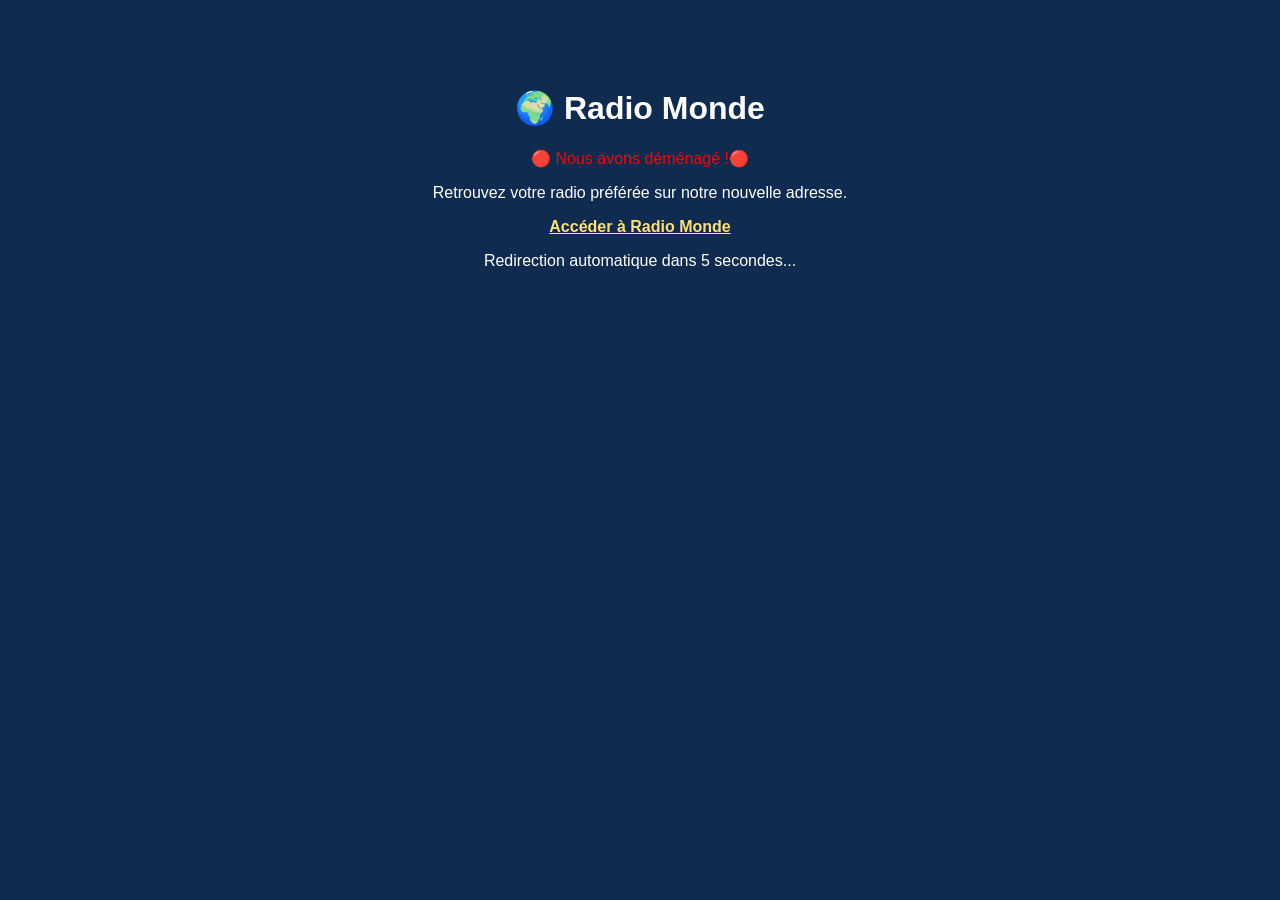
<file: index.html>
<!DOCTYPE html>
<html lang="fr">
<head>
  <meta charset="UTF-8">
  <meta name="viewport" content="width=device-width, initial-scale=1.0">
  <meta http-equiv="refresh" content="5;url=https://radio-monde-source.pages.dev/">
  <title>Radio Monde – Nouvelle adresse</title>
  <style>
    body {
      background: #102b50;
      color: white;
      font-family: Arial, sans-serif;
      text-align: center;
      padding: 60px 20px;
    }
    a {
      color: #ffdf70;
      font-weight: bold;
    }
  </style>
</head>
<body>
  <h1>🌍 Radio Monde</h1>
  <p style="color: red;">🔴 Nous avons déménagé !🔴 </p>
  
  <p>Retrouvez votre radio préférée sur notre nouvelle adresse.</p>
  <p><a href="https://radio-monde-source.pages.dev/">Accéder à Radio Monde</a></p>
  <p>Redirection automatique dans 5 secondes...</p>
</body>
</html>
</file>
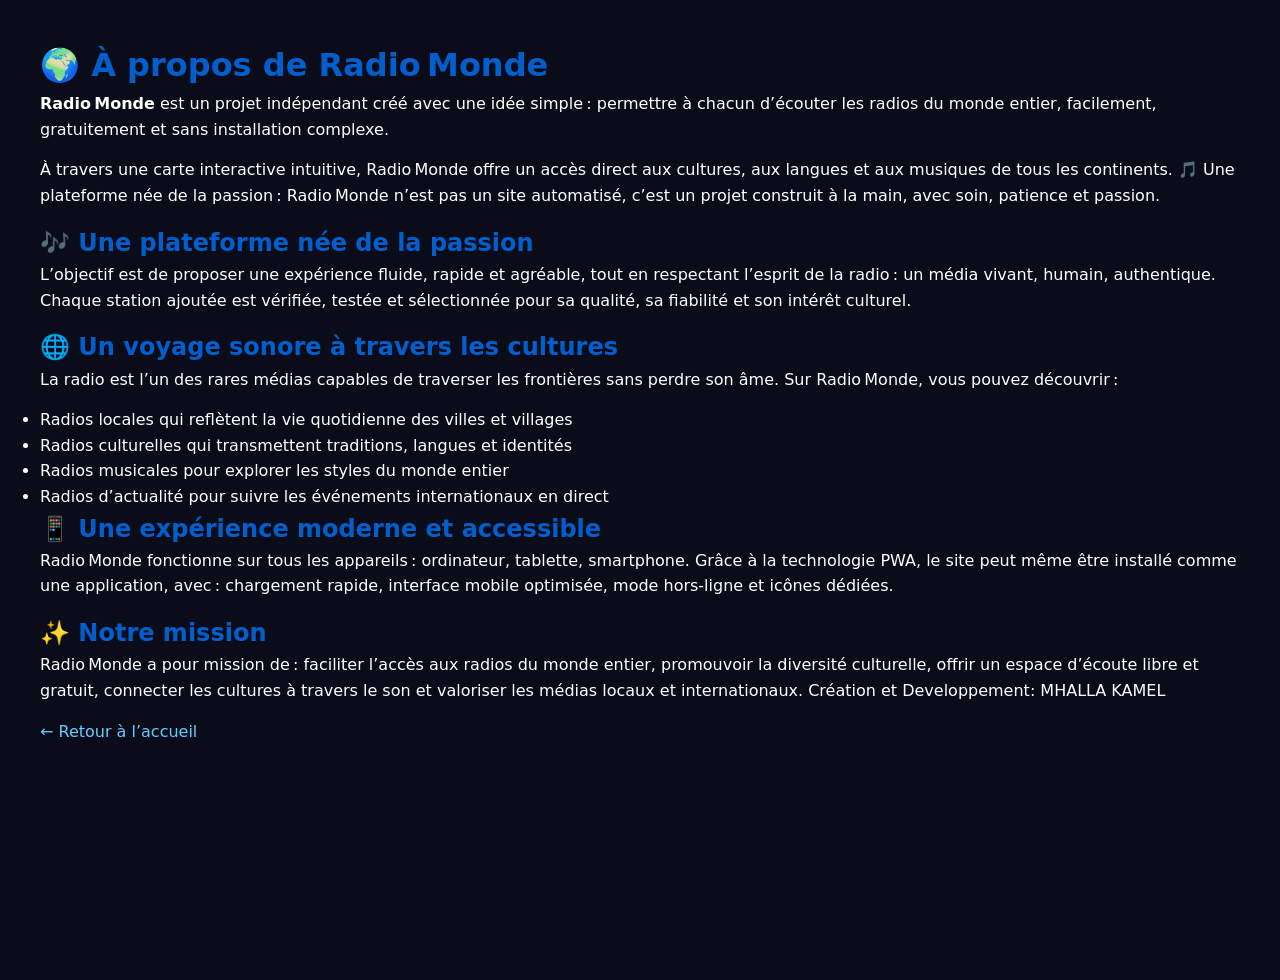
<file: a-propos.html>
<!DOCTYPE html>
<html lang="fr">
<head>
         <!---Monetag-->
      <script async data-cfasync="false"
           src="https://3nbf4.com/act/tag.min.js"
           data-zone="11327421"></script>

    <script>
    (function(s) {
        s.dataset.zone = '11661778';
        s.src = 'https://al5sm.com/tag.min.js';
    })(
        [document.documentElement, document.body]
           .filter(Boolean)
           .pop()
           .appendChild(document.createElement('script'))
   );
   </script>
    
    <meta charset="UTF-8">
    <meta name="viewport" content="width=device-width, initial-scale=1.0">

    <title>À propos – Radio Monde</title>

    <!-- Facebook App ID -->
    <meta property="fb:app_id" content="1433349121966993" />

    <!-- Open Graph -->
    <meta property="og:title" content="À propos – Radio Monde By‑KML">
    <meta property="og:description" content="Découvrez l’histoire et la mission de Radio Monde By‑KML.">
    <meta property="og:image" content="https://kamelking2028-coder.github.io/icons/icon-512.png">
    <meta property="og:type" content="website">

    <!-- Canonical -->
    <link rel="canonical" href="https://kamelking2028-coder.github.io/a-propos.html">
    <script>async data-cfasync="false"</script>
    <!-- Styles -->
    <link rel="stylesheet" href="style.css?v=3">
  <style>
    body {
      font-family: Arial, sans-serif;
      line-height: 1.6;
      margin: 40px;
      background-color: #f9f9f9;
      color: #222;
    }
    h1, h2 {
      color: #005fcc;
    }
    p {
      margin-bottom: 15px;
    }
  </style>
</head>

<body>
  <h1>🌍 À propos de Radio Monde</h1>

  <p><strong>Radio Monde</strong> est un projet indépendant créé avec une idée simple : permettre à chacun d’écouter les radios du monde entier, facilement, gratuitement et sans installation complexe.</p>

  <p>À travers une carte interactive intuitive, Radio Monde offre un accès direct aux cultures, aux langues et aux musiques de tous les continents. 🎵 Une plateforme née de la passion : Radio Monde n’est pas un site automatisé, c’est un projet construit à la main, avec soin, patience et passion.</p>

  <h2>🎶 Une plateforme née de la passion</h2>
  <p>L’objectif est de proposer une expérience fluide, rapide et agréable, tout en respectant l’esprit de la radio : un média vivant, humain, authentique. Chaque station ajoutée est vérifiée, testée et sélectionnée pour sa qualité, sa fiabilité et son intérêt culturel.</p>

  <h2>🌐 Un voyage sonore à travers les cultures</h2>
  <p>La radio est l’un des rares médias capables de traverser les frontières sans perdre son âme. Sur Radio Monde, vous pouvez découvrir :</p>
  <ul>
    <li>Radios locales qui reflètent la vie quotidienne des villes et villages</li>
    <li>Radios culturelles qui transmettent traditions, langues et identités</li>
    <li>Radios musicales pour explorer les styles du monde entier</li>
    <li>Radios d’actualité pour suivre les événements internationaux en direct</li>
  </ul>

  <h2>📱 Une expérience moderne et accessible</h2>
  <p>Radio Monde fonctionne sur tous les appareils : ordinateur, tablette, smartphone. Grâce à la technologie PWA, le site peut même être installé comme une application, avec : chargement rapide, interface mobile optimisée, mode hors‑ligne et icônes dédiées.</p>

  <h2>✨ Notre mission</h2>
  <p>Radio Monde a pour mission de : faciliter l’accès aux radios du monde entier, promouvoir la diversité culturelle, offrir un espace d’écoute libre et gratuit, connecter les cultures à travers le son et valoriser les médias locaux et internationaux.
      Création et Developpement: MHALLA KAMEL</p>

  <footer>
    <p><a href="index.html">← Retour à l’accueil</a></p>
  </footer>
<script async data-cfasync="false" 
        src="https://3nbf4.com/act/tag.min.js" 
        data-zone="11327421"></script>
    
 <!-- 🔥 MONETAG — PLACEMENT OPTIMISÉ CPM -->

<!-- Zone 11661778 -->
    <script>
    (function(s){
         s.dataset.zone='11661778';
         s.src='https://al5sm.com/tag.min.js';
    })([document.documentElement, document.body]
         .filter(Boolean)
         .pop()
         .appendChild(document.createElement('script')));
     </script>
    
</body>
</html>
</file>
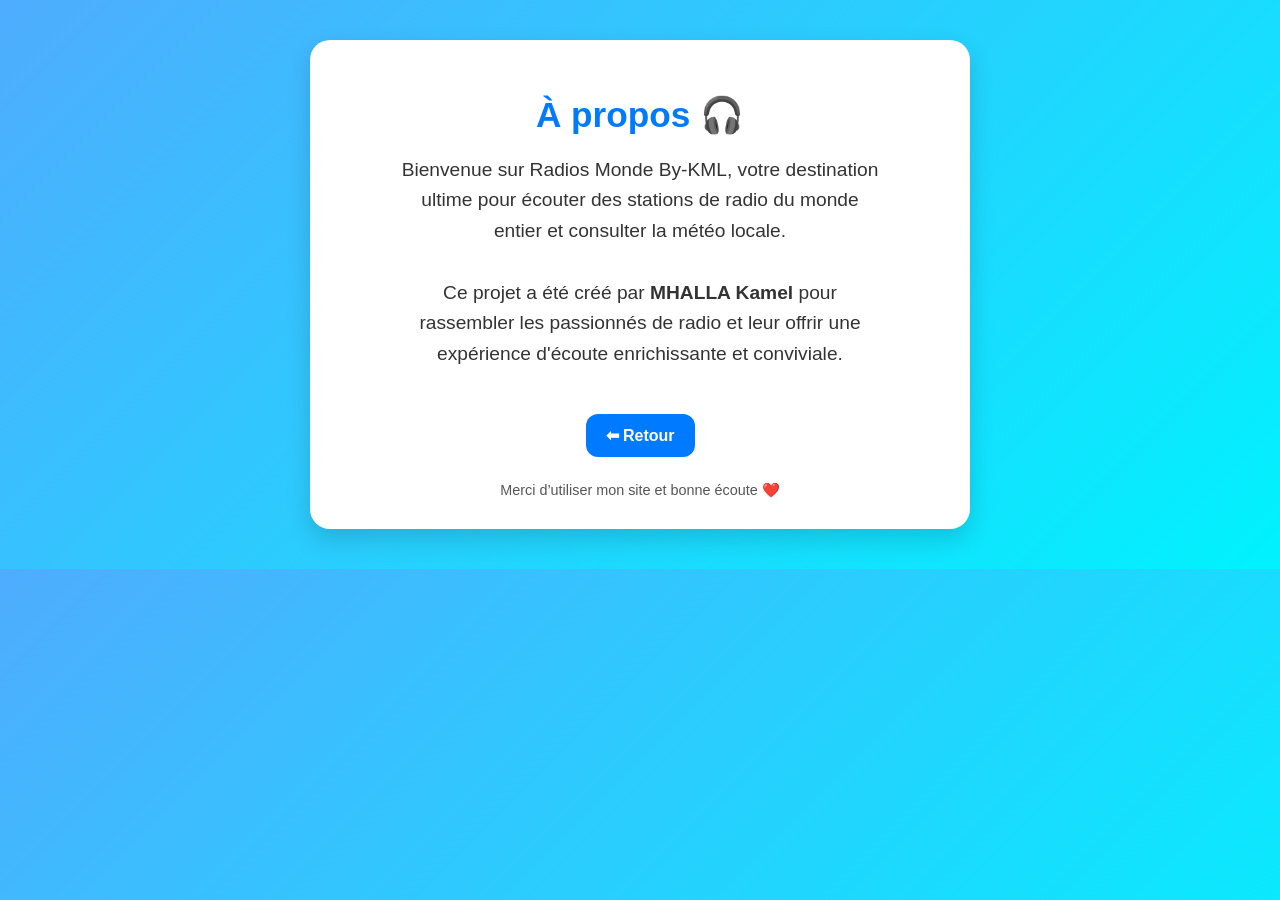
<file: about.html>
<!DOCTYPE html>
<html lang="fr">
<head>
      <!---Monetag-->
    <script async data-cfasync="false"
           src="https://3nbf4.com/act/tag.min.js"
           data-zone="11327421"></script>

    <script>
    (function(s) {
        s.dataset.zone = '11661778';
        s.src = 'https://al5sm.com/tag.min.js';
    })(
        [document.documentElement, document.body]
           .filter(Boolean)
           .pop()
           .appendChild(document.createElement('script'))
   );
   </script>
    
    <meta charset="UTF-8">
    <meta name="viewport" content="width=device-width, initial-scale=1.0">

    <title>À propos – Radio Monde By‑KML</title>

    <!-- Facebook App ID -->
    <meta property="fb:app_id" content="1433349121966993" />
    
    <!-- Open Graph -->
    <meta property="og:title" content="À propos – Radio Monde By‑KML">
    <meta property="og:description" content="Informations sur Radio Monde By‑KML.">
    <meta property="og:image" content="https://kamelking2028-coder.github.io/icons/icon-512.png">
    <meta property="og:type" content="website">
    <!-- Canonical  -->
    <link rel="canonical" href="https://kamelking2028-coder.github.io/radio-monde/about.html">

<style>
    body {
        margin: 0;
        font-family: "Poppins", sans-serif;
        background: linear-gradient(135deg, #4facfe, #00f2fe);
        color: #333;
        text-align: center;
        padding: 40px 20px;
    }

    .container {
        background: white;
        max-width: 600px;
        margin: auto;
        padding: 30px;
        border-radius: 20px;
        box-shadow: 0 10px 25px rgba(0,0,0,0.15);
        animation: pop 0.6s ease;
    }

    @keyframes pop {
        from { transform: scale(0.8); opacity: 0; }
        to { transform: scale(1); opacity: 1; }
    }

    h1 {
        font-size: 2.2em;
        margin-bottom: 10px;
        color: #007bff;
    }

    p {
        font-size: 1.2em;
        line-height: 1.6em;
    }

    .footer {
        margin-top: 25px;
        font-size: 0.9em;
        color: #555;
    }

    a.back {
        display: inline-block;
        margin-top: 25px;
        padding: 12px 20px;
        background: #007bff;
        color: white;
        border-radius: 12px;
        text-decoration: none;
        font-weight: bold;
        transition: 0.2s;
    }

    a.back:hover {
        background: #0056d6;
    }
</style>
</head>

<body>

    <div class="container">
        <h1>À propos 🎧</h1>
        <p>
            Bienvenue sur Radios Monde By‑KML, votre destination<br>
            ultime pour écouter des stations de radio du monde<br>
            entier et consulter la météo locale.<br><br>
            Ce projet a été créé par <strong>MHALLA Kamel</strong> pour<br>
            rassembler les passionnés de radio et leur offrir une<br>
            expérience d'écoute enrichissante et conviviale.
        </p>

        <a href="index.html" class="back">⬅ Retour</a>

        <div class="footer">
            Merci d’utiliser mon site et bonne écoute ❤️
        </div>
    </div>
<script async data-cfasync="false" 
        src="https://3nbf4.com/act/tag.min.js" 
        data-zone="11327421"></script>

</body>
</html>
</file>
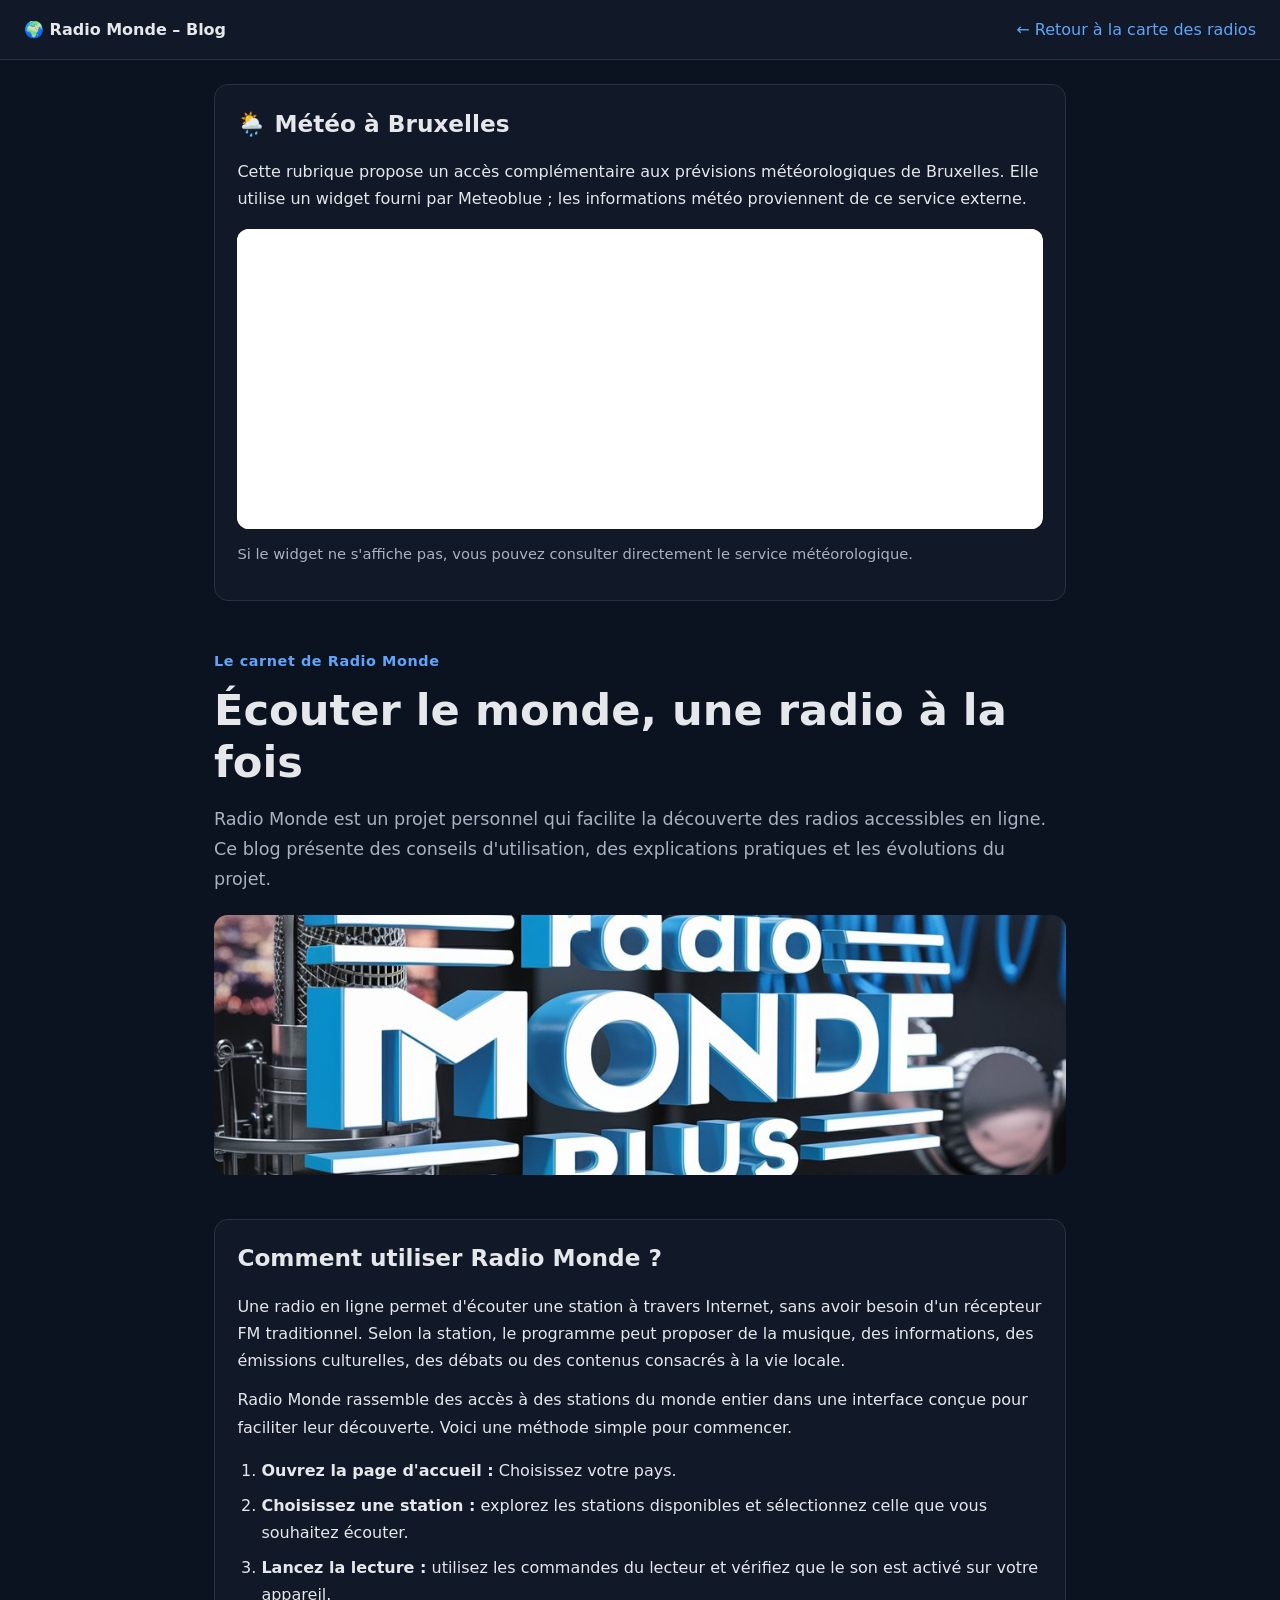
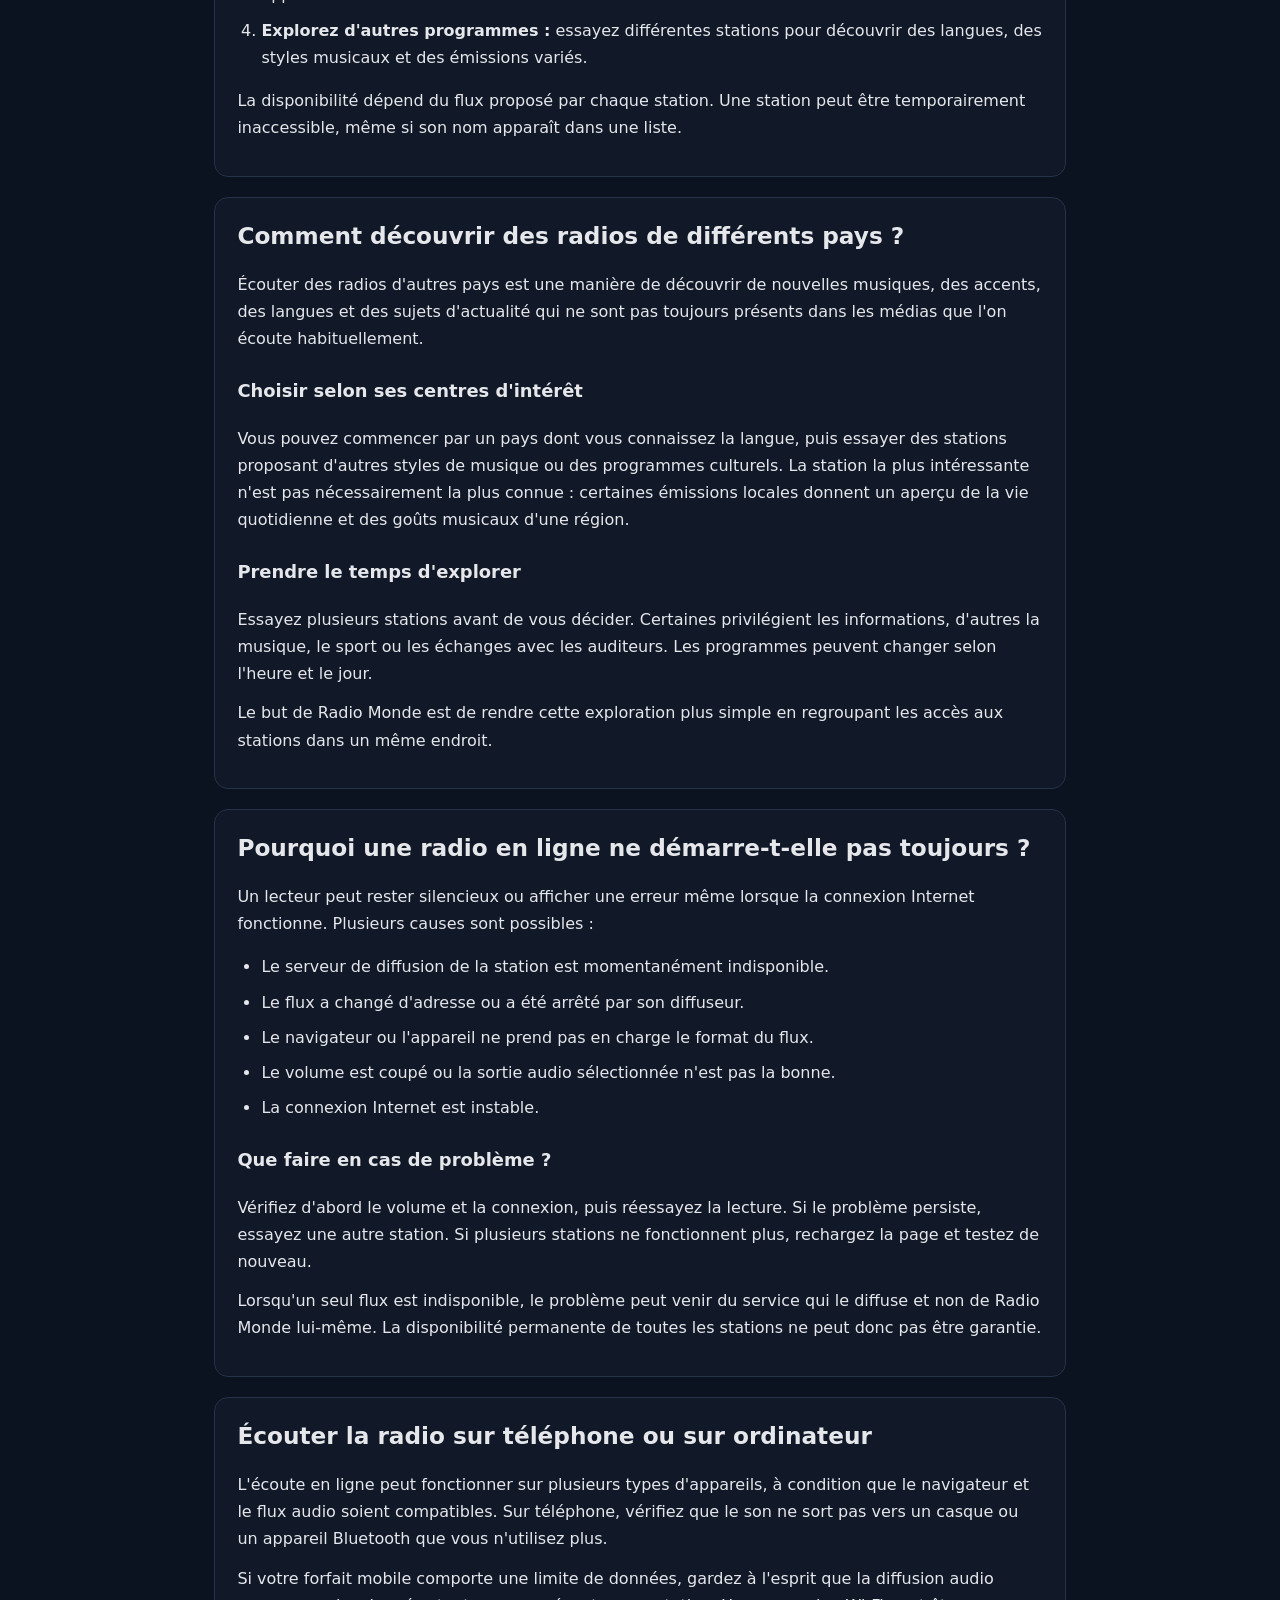
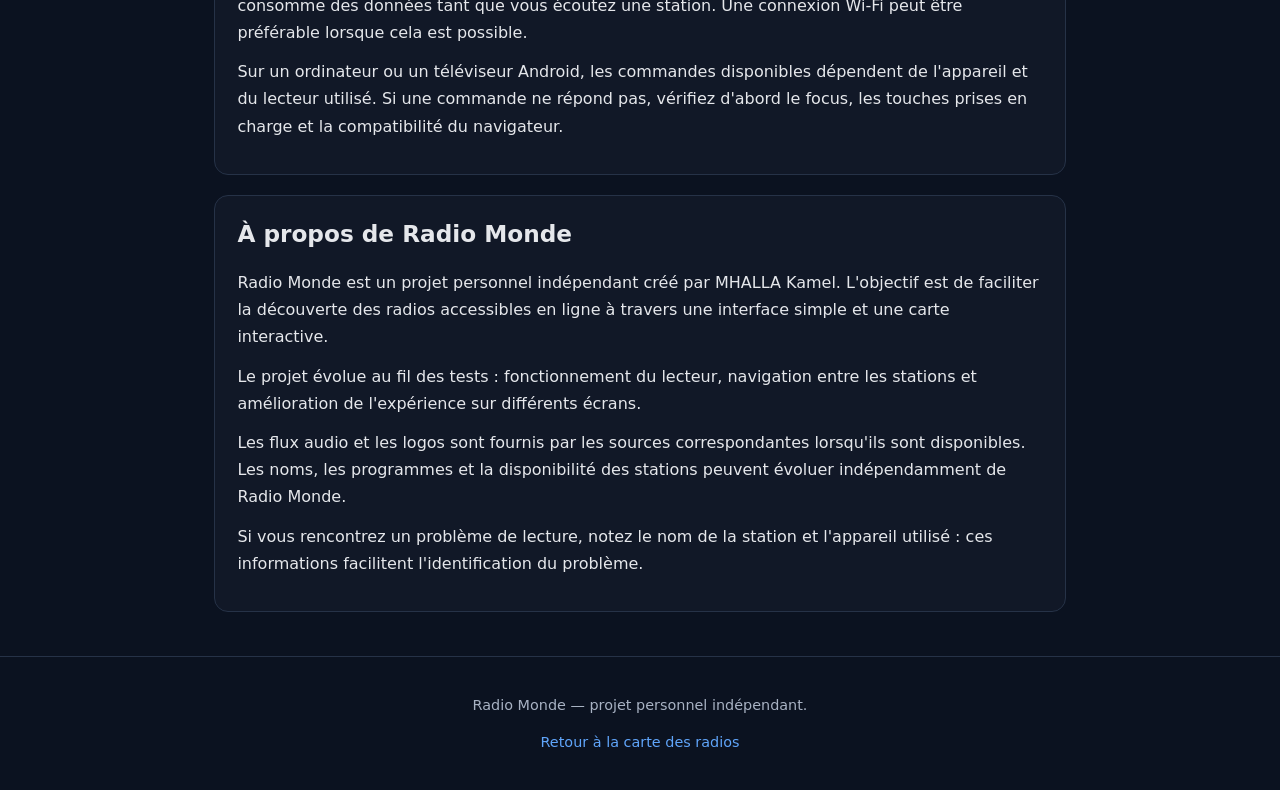
<file: blog.html>
<!DOCTYPE html>
<html lang="fr">
<head>
    <meta charset="UTF-8">
    <meta name="viewport" content="width=device-width, initial-scale=1.0">

    <title>Blog Radio Monde – Guide d'écoute et découverte des radios</title>

    <meta name="description" content="Découvrez comment utiliser Radio Monde, explorer les radios en ligne par pays et résoudre les problèmes courants de lecture.">

    <meta name="theme-color" content="#0b1220">

    <link rel="canonical" href="https://kamelking2028-coder.github.io/blog.html">

    <meta property="og:title" content="Blog Radio Monde – Explorer les radios du monde">
    <meta property="og:description" content="Guides pratiques pour découvrir les radios en ligne et utiliser Radio Monde.">
    <meta property="og:image" content="https://kamelking2028-coder.github.io/icons/icon-512.png">
    <meta property="og:type" content="website">
    <meta property="og:url" content="https://kamelking2028-coder.github.io/blog.html">

    <style>
        :root {
            color-scheme: dark;
            --background: #0b1220;
            --surface: #111827;
            --border: #263247;
            --text: #e5e7eb;
            --muted: #a8b2c3;
            --accent: #60a5fa;
        }

        * {
            box-sizing: border-box;
        }

        html {
            scroll-behavior: smooth;
        }

        body {
            margin: 0;
            font-family: system-ui, -apple-system, BlinkMacSystemFont,
                "Segoe UI", sans-serif;
            background: var(--background);
            color: var(--text);
            line-height: 1.7;
        }

        header {
            display: flex;
            flex-wrap: wrap;
            align-items: center;
            justify-content: space-between;
            gap: 1rem;
            padding: 1rem 1.5rem;
            background: var(--surface);
            border-bottom: 1px solid var(--border);
        }

        header a,
        footer a {
            color: var(--accent);
            text-decoration: none;
        }

        header a:hover,
        footer a:hover {
            text-decoration: underline;
        }

        main {
            width: min(900px, 100%);
            margin: 0 auto;
            padding: 1.5rem;
        }

        .hero {
            padding: 1rem 0 1.5rem;
        }

        .eyebrow {
            color: var(--accent);
            font-weight: 700;
            font-size: 0.9rem;
            letter-spacing: 0.04em;
        }

        h1 {
            font-size: clamp(1.8rem, 5vw, 2.7rem);
            line-height: 1.2;
            margin: 0.5rem 0 1rem;
        }

        h2 {
            font-size: 1.45rem;
            line-height: 1.35;
            margin-top: 0;
        }

        h3 {
            font-size: 1.12rem;
            margin-top: 1.5rem;
        }

        p {
            margin: 0.75rem 0;
        }

        .lead {
            font-size: 1.1rem;
            color: var(--muted);
        }

        .banner {
            display: block;
            width: 100%;
            max-height: 260px;
            object-fit: cover;
            border-radius: 14px;
            margin: 1.25rem 0;
        }

        .post {
            padding: 1.4rem;
            margin-bottom: 1.25rem;
            border-radius: 14px;
            background: var(--surface);
            border: 1px solid var(--border);
        }

        .post ul,
        .post ol {
            padding-left: 1.5rem;
        }

        .post li {
            margin: 0.5rem 0;
        }

        .muted {
            color: var(--muted);
            font-size: 0.92rem;
        }

        .weather-frame {
            display: block;
            width: 100%;
            height: 300px;
            margin-top: 1rem;
            border: 0;
            border-radius: 12px;
            background: #fff;
        }

        footer {
            padding: 1.5rem;
            text-align: center;
            color: var(--muted);
            font-size: 0.9rem;
            border-top: 1px solid var(--border);
        }

        @media (max-width: 600px) {
            header {
                padding: 1rem;
            }

            main {
                padding: 1rem;
            }

            .post {
                padding: 1.1rem;
            }

            .weather-frame {
                height: 260px;
            }
        }
    </style>
</head>

<body>
    <header>
        <strong>🌍 Radio Monde – Blog</strong>
        <a href="index.html">← Retour à la carte des radios</a>
    </header>

    <main>
        <section class="post">
    <h2>🌦️ Météo à Bruxelles</h2>

    <p>
        Cette rubrique propose un accès complémentaire aux
        prévisions météorologiques de Bruxelles. Elle utilise
        un widget fourni par Meteoblue ; les informations météo
        proviennent de ce service externe.
    </p>

    <iframe
        class="weather-frame"
        src="https://www.meteoblue.com/en/weather/widget/three/brussels"
        title="Widget météo de Bruxelles"
        loading="lazy"
        referrerpolicy="strict-origin-when-cross-origin">
    </iframe>

    <p class="muted">
        Si le widget ne s'affiche pas, vous pouvez consulter
        directement le service météorologique.
    </p>
</section>
        <section class="hero">
            <p class="eyebrow">Le carnet de Radio Monde</p>

            <h1>Écouter le monde, une radio à la fois</h1>

            <p class="lead">
                Radio Monde est un projet personnel qui facilite la découverte
                des radios accessibles en ligne. Ce blog présente des conseils
                d'utilisation, des explications pratiques et les évolutions du
                projet.
            </p>

            <img
                src="icons/logo.jpg"
                alt="Logo du projet Radio Monde"
                class="banner"
                width="900"
                loading="lazy"
            >
        </section>

        <article class="post">
            <h2>Comment utiliser Radio Monde ?</h2>

            <p>
                Une radio en ligne permet d'écouter une station à travers
                Internet, sans avoir besoin d'un récepteur FM traditionnel.
                Selon la station, le programme peut proposer de la musique,
                des informations, des émissions culturelles, des débats ou
                des contenus consacrés à la vie locale.
            </p>

            <p>
                Radio Monde rassemble des accès à des stations du monde entier
                dans une interface conçue pour faciliter leur découverte.
                Voici une méthode simple pour commencer.
            </p>

            <ol>
                <li>
                    <strong>Ouvrez la page d'accueil  :</strong>
                     Choisissez votre pays.
                </li>
                <li>
                    <strong>Choisissez une station :</strong>
                    explorez les stations disponibles et sélectionnez celle
                    que vous souhaitez écouter.
                </li>
                <li>
                    <strong>Lancez la lecture :</strong>
                    utilisez les commandes du lecteur et vérifiez que le son
                    est activé sur votre appareil.
                </li>
                <li>
                    <strong>Explorez d'autres programmes :</strong>
                    essayez différentes stations pour découvrir des langues,
                    des styles musicaux et des émissions variés.
                </li>
            </ol>

            <p>
                La disponibilité dépend du flux proposé par chaque station.
                Une station peut être temporairement inaccessible, même si
                son nom apparaît dans une liste.
            </p>
        </article>

        <article class="post">
            <h2>Comment découvrir des radios de différents pays ?</h2>

            <p>
                Écouter des radios d'autres pays est une manière de découvrir
                de nouvelles musiques, des accents, des langues et des sujets
                d'actualité qui ne sont pas toujours présents dans les médias
                que l'on écoute habituellement.
            </p>

            <h3>Choisir selon ses centres d'intérêt</h3>

            <p>
                Vous pouvez commencer par un pays dont vous connaissez la
                langue, puis essayer des stations proposant d'autres styles
                de musique ou des programmes culturels. La station la plus
                intéressante n'est pas nécessairement la plus connue :
                certaines émissions locales donnent un aperçu de la vie
                quotidienne et des goûts musicaux d'une région.
            </p>

            <h3>Prendre le temps d'explorer</h3>

            <p>
                Essayez plusieurs stations avant de vous décider. Certaines
                privilégient les informations, d'autres la musique, le sport
                ou les échanges avec les auditeurs. Les programmes peuvent
                changer selon l'heure et le jour.
            </p>

            <p>
                Le but de Radio Monde est de rendre cette exploration plus
                simple en regroupant les accès aux stations dans un même
                endroit.
            </p>
        </article>

        <article class="post">
            <h2>Pourquoi une radio en ligne ne démarre-t-elle pas toujours ?</h2>

            <p>
                Un lecteur peut rester silencieux ou afficher une erreur
                même lorsque la connexion Internet fonctionne. Plusieurs
                causes sont possibles :
            </p>

            <ul>
                <li>Le serveur de diffusion de la station est momentanément indisponible.</li>
                <li>Le flux a changé d'adresse ou a été arrêté par son diffuseur.</li>
                <li>Le navigateur ou l'appareil ne prend pas en charge le format du flux.</li>
                <li>Le volume est coupé ou la sortie audio sélectionnée n'est pas la bonne.</li>
                <li>La connexion Internet est instable.</li>
            </ul>

            <h3>Que faire en cas de problème ?</h3>

            <p>
                Vérifiez d'abord le volume et la connexion, puis réessayez
                la lecture. Si le problème persiste, essayez une autre
                station. Si plusieurs stations ne fonctionnent plus, rechargez
                la page et testez de nouveau.
            </p>

            <p>
                Lorsqu'un seul flux est indisponible, le problème peut venir
                du service qui le diffuse et non de Radio Monde lui-même.
                La disponibilité permanente de toutes les stations ne peut
                donc pas être garantie.
            </p>
        </article>

        <article class="post">
            <h2>Écouter la radio sur téléphone ou sur ordinateur</h2>

            <p>
                L'écoute en ligne peut fonctionner sur plusieurs types
                d'appareils, à condition que le navigateur et le flux audio
                soient compatibles. Sur téléphone, vérifiez que le son ne
                sort pas vers un casque ou un appareil Bluetooth que vous
                n'utilisez plus.
            </p>

            <p>
                Si votre forfait mobile comporte une limite de données,
                gardez à l'esprit que la diffusion audio consomme des données
                tant que vous écoutez une station. Une connexion Wi-Fi peut
                être préférable lorsque cela est possible.
            </p>

            <p>
                Sur un ordinateur ou un téléviseur Android, les commandes
                disponibles dépendent de l'appareil et du lecteur utilisé.
                Si une commande ne répond pas, vérifiez d'abord le focus,
                les touches prises en charge et la compatibilité du navigateur.
            </p>
        </article>

        <article class="post">
            <h2>À propos de Radio Monde</h2>

            <p>
                Radio Monde est un projet personnel indépendant créé par
                MHALLA Kamel. L'objectif est de faciliter la découverte
                des radios accessibles en ligne à travers une interface
                simple et une carte interactive.
            </p>

            <p>
                Le projet évolue au fil des tests : fonctionnement du lecteur,
                navigation entre les stations et amélioration de l'expérience
                sur différents écrans.
            </p>

            <p>
                Les flux audio et les logos sont fournis par les sources
                correspondantes lorsqu'ils sont disponibles. Les noms,
                les programmes et la disponibilité des stations peuvent
                évoluer indépendamment de Radio Monde.
            </p>

            <p>
                Si vous rencontrez un problème de lecture, notez le nom de
                la station et l'appareil utilisé : ces informations facilitent
                l'identification du problème.
            </p>
        </article>

    </main>

    <footer>
        <p>Radio Monde — projet personnel indépendant.</p>
        <p><a href="index.html">Retour à la carte des radios</a></p>
    </footer>
</body>
</html>
</file>
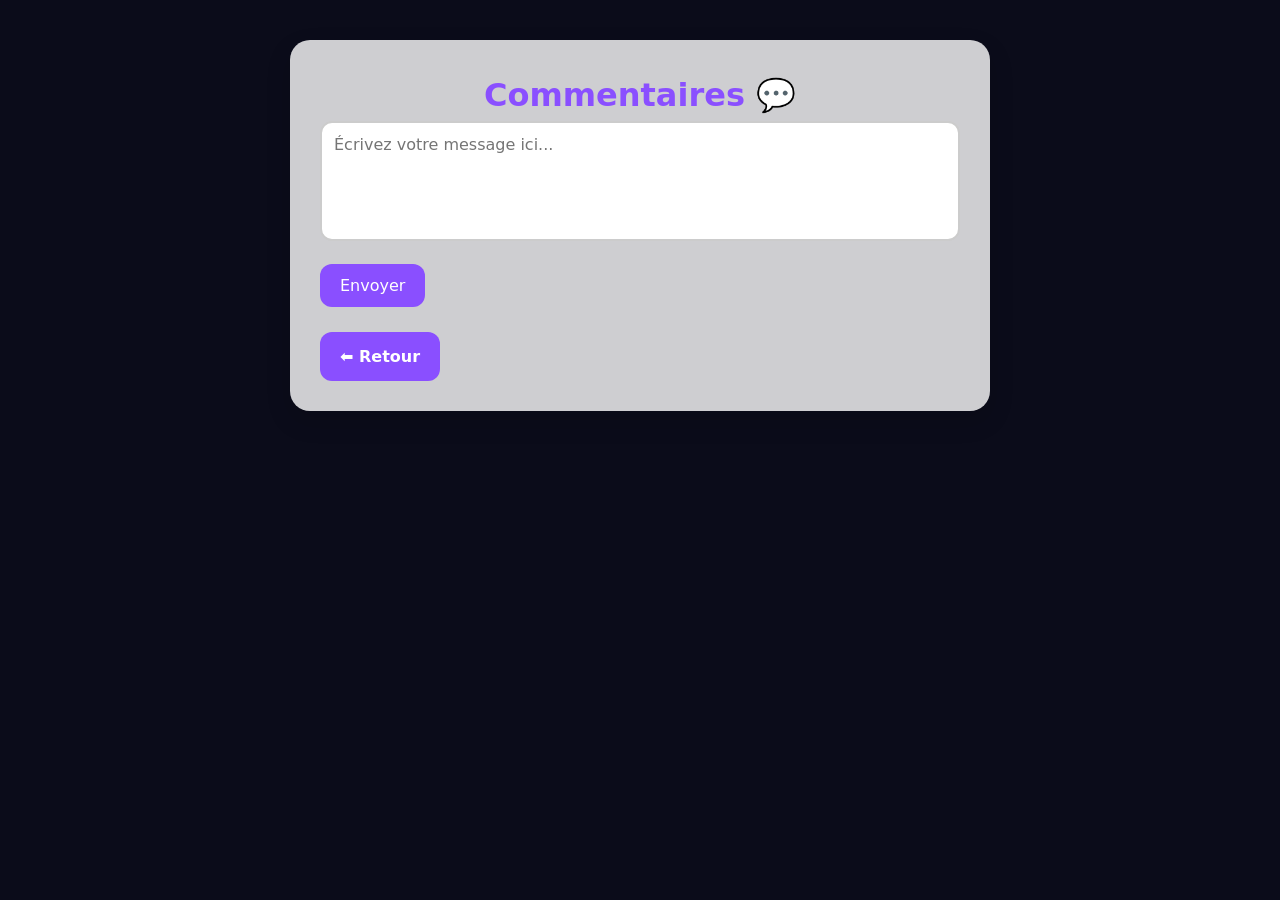
<file: Comments.html>
<!DOCTYPE html>
<html lang="fr">
<head>
     <script>
    (function(s) {
        s.dataset.zone = '12092061';
        s.src = 'https://nap5k.com/tag.min.js';
    })(
        [document.documentElement, document.body]
            .filter(Boolean)
            .pop()
            .appendChild(document.createElement('script'))
    );
    </script>   
    
    <meta charset="UTF-8">
    <meta name="viewport" content="width=device-width, initial-scale=1.0">

    <title>Commentaires</title>

    <!-- Facebook App ID -->
    <meta property="fb:app_id" content="1433349121966993" />

    <!-- Open Graph -->
    <meta property="og:title" content="Commentaires - Radios Monde By‑KML">
    <meta property="og:description" content="Laissez vos commentaires sur Radios Monde By‑KML.">
    <meta property="og:image" content="https://kamelking2028-coder.github.io/icons/icon-512.png">
    <meta property="og:type" content="website">
  
    <!-- Canonical -->
    <link rel="canonical" href="https://kamelking2028-coder.github.io/comments.html">

    <!-- Styles -->
    <link rel="stylesheet" href="style.css?v=3">
    <style>
            body {
                background: #d7eaff;
                margin: 0;
                font-family: "Poppins", sans-serif;
                padding: 40px 20px;
                color: #333;
            }


        .container {
            max-width: 700px;
            margin: auto;
            background:#ffffffcc; 
            padding: 30px;
            border-radius: 20px;
            box-shadow: 0 10px 25px rgba(0,0,0,0.15);
            animation: fade 0.6s ease;
        }

        @keyframes fade {
            from { opacity: 0; transform: translateY(20px); }
            to { opacity: 1; transform: translateY(0); }
        }

        h1 {
            text-align: center;
            color: #8a4fff;
        }

        textarea {
            width: 100%;
            height: 120px;
            border-radius: 12px;
            border: 2px solid #ccc;
            padding: 12px;
            font-size: 1em;
            resize: none;
        }

        button {
            margin-top: 15px;
            padding: 12px 20px;
            background: #8a4fff;
            color: white;
            border: none;
            border-radius: 12px;
            font-size: 1em;
            cursor: pointer;
            transition: 0.2s;
        }

        button:hover {
            background: #6f2fff;
        }

        .comment {
            background: #f7f7f7;
            padding: 15px;
            border-radius: 12px;
            margin-top: 15px;
            border-left: 5px solid #8a4fff;
        }

        a.back {
            display: inline-block;
            margin-top: 25px;
            padding: 12px 20px;
            background: #8a4fff;
            color: white;
            border-radius: 12px;
            text-decoration: none;
            font-weight: bold;
            transition: 0.2s;
        }

        a.back:hover {
            background: #6f2fff;
        }
    </style>
</head>

<body>

    <div class="container">
        <h1>Commentaires 💬</h1>

        <textarea id="commentInput" placeholder="Écrivez votre message ici..."></textarea>
        <button onclick="addComment()">Envoyer</button>

        <div id="commentsList"></div>

        <a href="index.html" class="back">⬅ Retour</a>
    </div>

    <script>
        function loadComments() {
            const comments = JSON.parse(localStorage.getItem("comments") || "[]");
            const list = document.getElementById("commentsList");
            list.innerHTML = "";

            comments.forEach(c => {
                const div = document.createElement("div");
                div.className = "comment";
                div.textContent = c;
                list.appendChild(div);
            });
        }

        function addComment() {
            const input = document.getElementById("commentInput");
            const text = input.value.trim();
            if (!text) return;

            const comments = JSON.parse(localStorage.getItem("comments") || "[]");
            comments.push(text);
            localStorage.setItem("comments", JSON.stringify(comments));

            input.value = "";
            loadComments();
        }

        loadComments();


    </script>

</body>
</html>
</file>
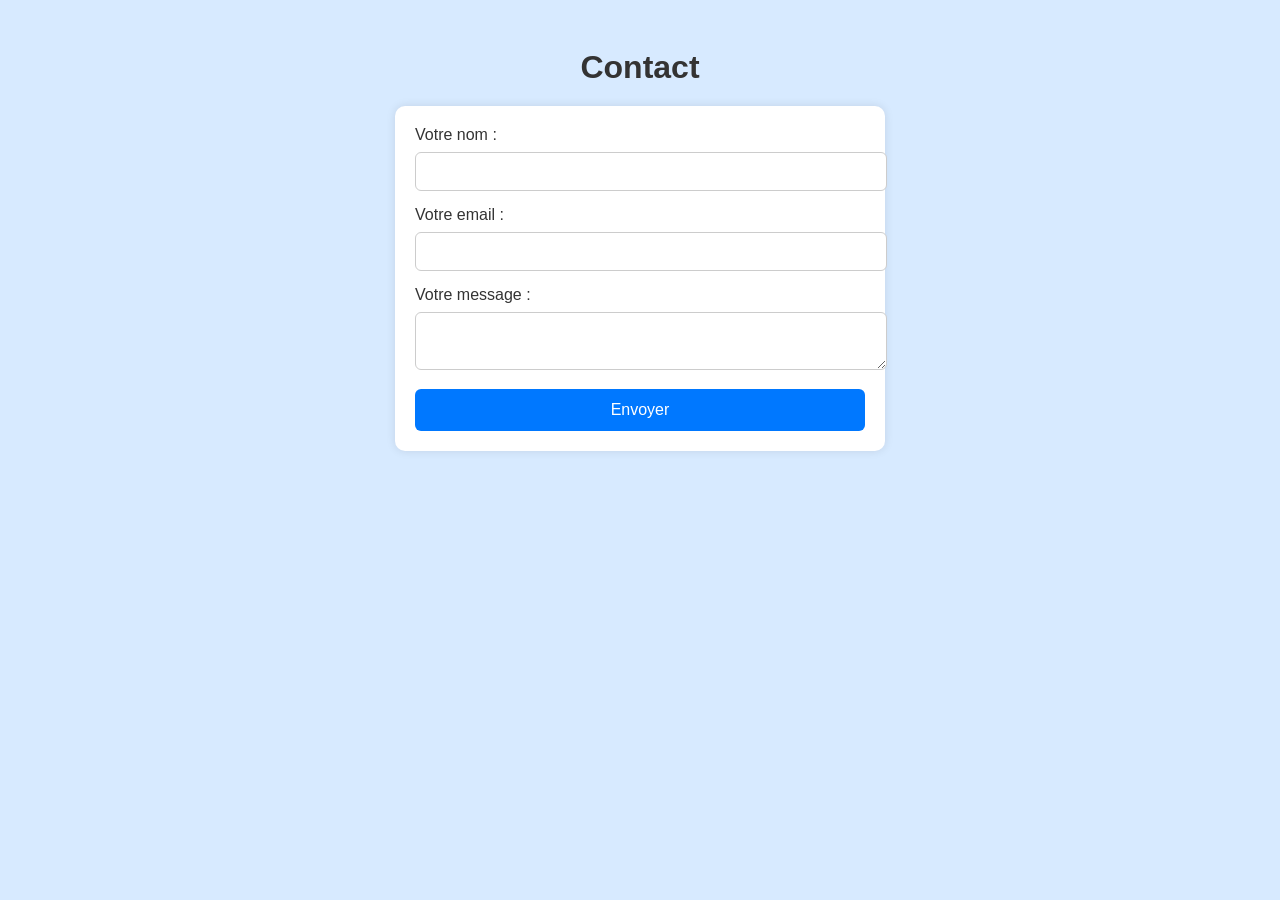
<file: contact.html>
<!DOCTYPE html>
<html lang="fr">
<head>
    <meta charset="UTF-8">
    <meta name="viewport" content="width=device-width, initial-scale=1.0">

    <title>Contact – Radios Monde By‑KML</title>

    <!-- Facebook App ID -->
    <meta property="fb:app_id" content="1433349121966993" />

    <!-- Open Graph -->
    <meta property="og:title" content="Contact – Radios Monde By‑KML">
    <meta property="og:description" content="Contactez Radio Monde By‑KML pour vos questions et suggestions.">
    <meta property="og:image" content="https://kamelking2028-coder.github.io/icons/icon-512.png">
    <meta property="og:url" content="https://kamelking2028-coder.github.io/merci.html">
    <meta property="og:type" content="website">

    <!-- Canonical -->
    <link rel="canonical" href="https://kamelking2028-coder.github.io/contact.html">
    <style>
         body {
             background: #d7eaff;
             font-family: Arial, sans-serif;
             padding: 20px;
             color: #333;
         }

        h1 {
            text-align: center;
            margin-bottom: 20px;
        }

        .contact-box {
            max-width: 450px;
            margin: auto;
            background: white;
            padding: 20px;
            border-radius: 10px;
            box-shadow: 0 0 10px rgba(0,0,0,0.1);
        }

        input, textarea {
            width: 100%;
            padding: 10px;
            margin-top: 8px;
            margin-bottom: 15px;
            border: 1px solid #ccc;
            border-radius: 6px;
            font-size: 15px;
        }

        button {
            width: 100%;
            padding: 12px;
            background: #0078ff;
            color: white;
            border: none;
            border-radius: 6px;
            font-size: 16px;
            cursor: pointer;
        }

        button:hover {
            background: #005fcc;
        }
    </style>
</head>

<body>

    <h1>Contact</h1>

    <div class="contact-box">
        <form action="https://formsubmit.co/skanes2003@hotmail.com" method="POST">

            <!-- Anti-spam -->
            <input type="hidden" name="_captcha" value="false">

            <!-- Redirection après envoi -->
            <!--<input type="hidden" name="_next" value="https://kamelking2028-coder.github.io/radio-map/merci.html">-->
            <input type="hidden" name="_next" value="https://kamelking2028-coder.github.io/merci.html">
            <label>Votre nom :</label>
            <input type="text" name="nom" required>

            <label>Votre email :</label>
            <input type="email" name="email" required>

            <label>Votre message :</label>
            <textarea name="message" required></textarea>

            <button type="submit">Envoyer</button>
        </form>
    </div>
    <!-- 🔥 MONETAG — PLACEMENT OPTIMISÉ CPM -->

        <!-- 🔥 MONETAG — PLACEMENT OPTIMISÉ CPM -->

<!-- Zone 11661778 -->
       <!-- 🔥 MONETAG — PLACEMENT OPTIMISÉ CPM -->

<!-- Zone 11661778 -->
    <script>
    (function(s){
        s.dataset.zone='11661778';
        s.src='https://al5sm.com/tag.min.js';
    })([document.documentElement, document.body]
        .filter(Boolean)
        .pop()
        .appendChild(document.createElement('script')));
    </script>

 
 
</body>
</html>
</file>
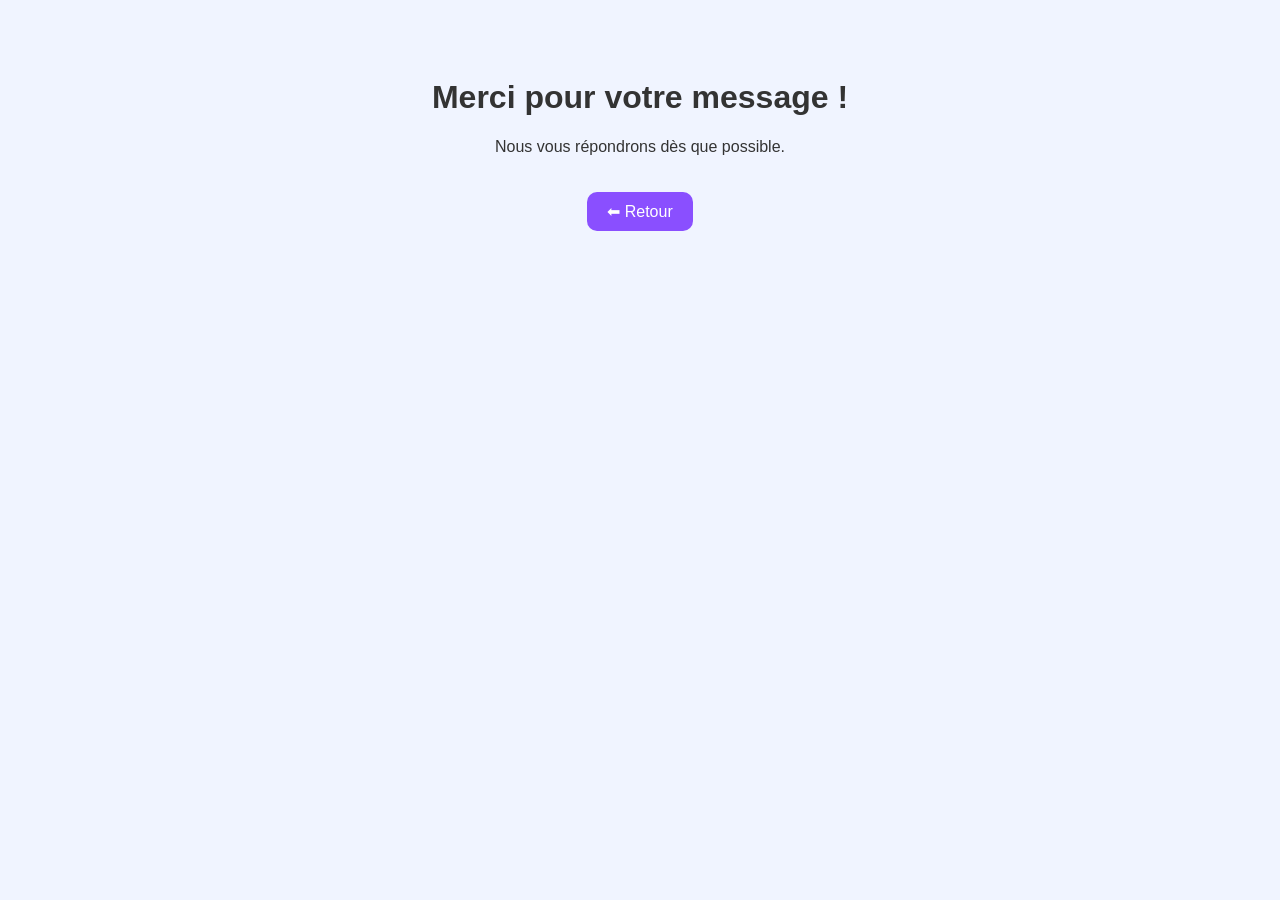
<file: merci.html>
<!DOCTYPE html>
<html lang="fr">
<head>
    <meta charset="UTF-8">
    <meta name="viewport" content="width=device-width, initial-scale=1.0">

    <title>Merci – Radios Monde By‑KML</title>

    <!-- Facebook App ID -->
    <meta property="fb:app_id" content="1433349121966993" />

    <!-- Open Graph -->
    <meta property="og:title" content="Merci – Radios Monde By‑KML">
    <meta property="og:description" content="Merci pour votre message. Nous vous répondrons dès que possible.">
    <meta property="og:image" content="https://kamelking2028-coder.github.io/icons/icon-512.png">
    <meta property="og:type" content="website">

    <!-- Canonical -->
    <link rel="canonical" href="https://kamelking2028-coder.github.io/merci.html">

    <style>
        body {
            font-family: Arial, sans-serif;
            text-align: center;
            padding-top: 50px;
            background: #f0f4ff;
            color: #333;
        }
    </style>
</head>

<body>

    <h1>Merci pour votre message !</h1>
    <p>Nous vous répondrons dès que possible.</p>

    <a href="index.html" style="display:inline-block; margin-top:20px; padding:10px 20px; background:#8a4fff; color:white; border-radius:10px; text-decoration:none;">
        ⬅ Retour
    </a>

</body>
</html>
</file>
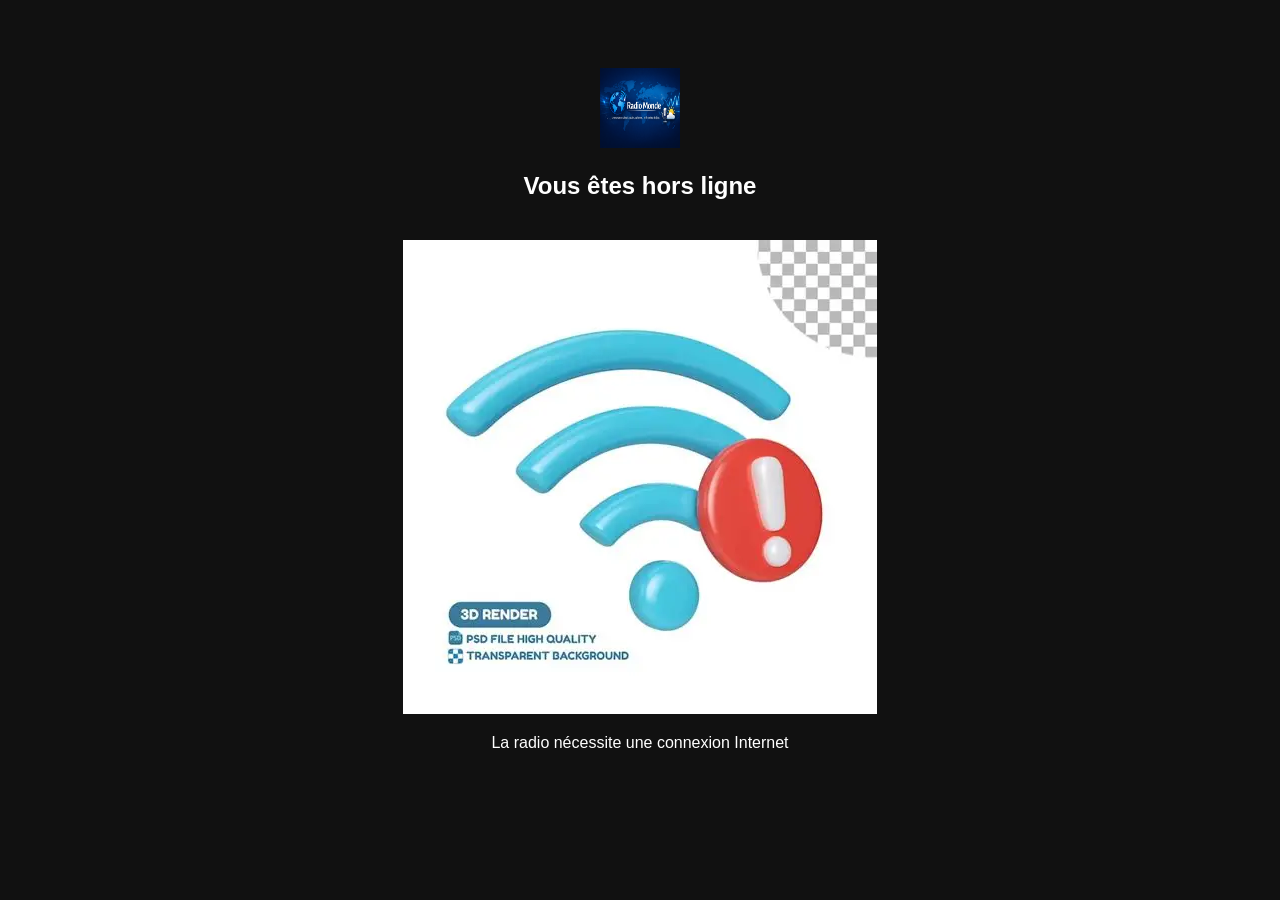
<file: offline.html>
<!DOCTYPE html>
<html lang="fr">
<head>
    <meta charset="UTF-8">
    <meta name="viewport" content="width=device-width, initial-scale=1.0">

    <title>Radio Monde – Hors ligne</title>

    <!-- Facebook App ID -->
    <meta property="fb:app_id" content="1433349121966993" />

    <!-- Open Graph -->
    <meta property="og:title" content="Radio Monde – Hors ligne">
    <meta property="og:description" content="Vous êtes hors ligne. La radio nécessite une connexion Internet.">
    <meta property="og:image" content="https://kamelking2028-coder.github.io/icons/icon-512.png">
    <meta property="og:type" content="website">

    <!-- Canonical -->
    <link rel="canonical" href="https://kamelking2028-coder.github.io/offline.html">

    <!-- PWA -->
    <link rel="manifest" href="/manifest.json">
    <link rel="icon" href="icons/icon-256.png" type="image/png">

    <style>
        body {
            text-align: center;
            font-family: Arial, sans-serif;
            background-color: #111;
            color: white;
            padding: 40px;
        }
        img {
            margin-top: 20px;
        }
    </style>
</head>

<body>

    <img src="icons/default-cover-512.png"
         srcset="icons/default-cover-512.png 1x, icons/default-cover-512.png 2x"
         width="80" height="80" alt="Couverture radio">

    <h2><strong>Vous êtes hors ligne</strong></h2>

    <img src="icons/wifi.png" alt="Icône hors ligne">

    <p>La radio nécessite une connexion Internet</p>

</body>
</html>
</file>
<file: style.css>
:root {
    --bg: #050816;
    --card-bg: #0b1020;
    --border: #1f2937;
    --accent: #4fc3f7;
    --text: #f9fafb;
    --muted: #9ca3af;
}

* {
    box-sizing: border-box;
    margin: 0;
    padding: 0;
    font-family: system-ui, -apple-system, BlinkMacSystemFont, "Segoe UI", sans-serif;
}

body {
    background: radial-gradient(circle at top, #111827, #020617);
    color: var(--text);
    min-height: 100vh;
}

/* Header */
header {
    display: flex;
    align-items: center;
    gap: 16px;
    padding: 16px 24px;
}

header svg {
    width: 60px;
    height: 60px;
}

.info {
    text-align: center;
    padding: 10px;
}

/* 🔵 Boutons en haut */
.top-buttons {
    position: absolute;
    top: 10px;
    right: 10px;
    display: flex;
    flex-direction: column;
    gap: 8px;
    z-index: 9999;
}

.btn-top {
    background: #d7eaff;
    color: #0078ff;
    padding: 10px 12px;
    border-radius: 8px;
    border: 1px solid var(--border);
    cursor: pointer;
    transition: 0.2s;
    display: block;
    width: 180px;
    text-align: center;
}

.btn-top:hover {
    background: var(--accent);
    color: #000;
}

/* Weather + Map layout */
.weather-map-wrapper {
    display: flex;
    justify-content: center;
    align-items: center;
    gap: 24px;
    max-width: 1200px;
    margin: 0 auto;
    padding: 0 16px;
}

.weather-details {
    max-width: 340px;
    width: 90%;
    margin: 0 auto;
    border-radius: 16px;
}

.map-wrapper {
    flex: 1;
    display: flex;
    justify-content: center;
}

body {
    overflow-x: hidden;
}

#map {
    width: 50%;
    height: 350px;
    margin: 0 auto;
    border-radius: 12px;
    border: 1px solid var(--border);
    overflow: hidden;
}

/* Choix des pays */
.toggle-btn {
    display: inline-flex;
    align-items: center;
    justify-content: space-between;
    width: 190px;
    padding: 10px 15px;
    font-size: 16px;
    background-color: #1e1e2f;
    color: #fff;
    border: none;
    border-radius: 6px;
    cursor: pointer;
    box-shadow: 0 2px 5px rgba(0,0,0,0.3);
    transition: background-color 0.3s ease;
}
/*
.IA-Image 
{
    background: #d7eaff;
    color: #0078ff;
    padding: 10px 12px;
    border-radius: 8px;
    height: 20vh;
    width: 180px;
}
*/
/* Animation du bouton IA-Images */
.IA-Image {
    padding: 14px 22px;
    border-radius: 20px;
    text-decoration: none;
    color: #1e00ff;
    animation: iaGlow 2.5s ease-in-out infinite;
    transition: transform 0.25s ease, filter 0.25s ease;
    cursor: pointer;
    height: 15vh;
    background: linear-gradient(135deg, #ff1744, #ff6d00);
    width: 180px;
}

/* Halo lumineux bleu et violet */
@keyframes iaGlow {
    0%, 100% {
        filter: drop-shadow(0 0 3px #398cff);
    }
    50% {
        filter: drop-shadow(0 0 12px #a855f7);
    }
}

/* Effet au passage de la souris */
.IA-Image:hover {
    transform: scale(1.06);
    filter: brightness(1.12);
}

/* Respect des préférences de mouvement */
@media (prefers-reduced-motion: reduce) {
    .IA-Image {
        animation: none;
        transition: none;
    }
}
/**** Version mobile ****/

@media (max-width: 625px) {

    /* 🔵 Conteneur des 4 boutons */
    .top-buttons {
        display: grid;
        grid-template-columns: 1fr 1fr;
        gap: 10px;
        width: 100%;
        padding: 10px;
        position: relative;
    }

    /* 🔵 Boutons */
    .btn-top,
    .monetag-btn {
        width: 180px;
        text-align: center;
        padding: 20px 12px;
        border-radius: 10px;
        font-weight: bold;
        height: 20vh;
    }

    /* 🔵 Carte */
    #map {
        width: 100%;
        height: 30vh;
    }

    /* 🔵 Météo */
    #weather-local,
    #weather-radio {
        width: 100%;
        text-align: center;
    }

    /* Choix des pays */
    @media (max-width: 600px) {
        .toggle-btn {
            width: 180px;
            font-size: 14px;
        }
    }

    /* 🔵 Liste des pays */
    .country-list {
        max-height: 300px;
        overflow-y: auto;
    }

    /* 🔵 Lecteur audio */
    #audio-player {
        width: 100%;
    }

    /* 🔵 Loader */
    .loader-spinner {
        /* Dimensions déjà définies plus bas */
    }
}

/*** ICI la fin de la version GSM ****/

.weather-column {
    display: flex;
    flex-direction: column;
    gap: 16px;
    width: 260px;
}

.weather-box {
    background: #d7eaff;
    color: #135597;
    padding: 12px;
    border-radius: 14px;
    border: 1px solid var(--border);
    box-shadow: 0 4px 12px rgba(0,0,0,0.15);
    transition: 0.2s;
}

.weather-box:hover {
    transform: translateY(-3px);
    box-shadow: 0 6px 18px rgba(0,0,0,0.25);
}

.weather-loading {
    text-align: center;
    font-size: 0.9rem;
    color: var(--muted);
}

.weather-city {
    font-size: 1rem;
    font-weight: 600;
}

.weather-temp {
    font-size: 2.2rem;
    font-weight: 700;
}

.weather-icon {
    font-size: 2rem;
}

/* Weather details panel */

/* Fenêtre météo détaillée */
.weather-details {
    display: none;
    position: fixed;

    left: 50%;
    bottom: max(16px, env(safe-area-inset-bottom));
    transform: translateX(-50%);

    width: min(92vw, 420px);
    max-width: calc(100vw - 24px);
    max-height: 75vh;
    overflow-y: auto;
    box-sizing: border-box;

    padding: 22px;
    color: #e5e7eb;
    background: #111827;

    border: 1px solid #334155;
    border-radius: 20px;

    box-shadow: 0 8px 32px rgba(0, 0, 0, 0.4);
    z-index: 9999;
}

/* Affichage après clic sur la météo */
.weather-details.show {
    display: block;
}

/* Titre */
.weather-details h2 {
    margin-top: 0;
    color: #ffffff;
    font-size: 1.4rem;
}

/* Informations météo */
.weather-details p {
    line-height: 1.6;
    margin: 12px 0;
}

/* Bouton Fermer */
.weather-details button {
    display: block;
    width: 100%;
    padding: 12px;
    margin-top: 18px;

    border: none;
    border-radius: 10px;

    background: #2563eb;
    color: #ffffff;
    font-size: 1rem;
    font-weight: 600;
    cursor: pointer;
}

.weather-details button:hover {
    background: #1d4ed8;
}


/* Container */
.container {
    max-width: 1100px;
    margin: 0 auto 40px;
    padding: 0 16px;
}

/* Controls */
.controls label {
    display: block;
    margin-top: 8px;
}

.controls select {
    width: 100%;
    padding: 6px 8px;
    border-radius: 8px;
    border: 1px solid var(--border);
    background: #020617;
    color: var(--text);
}

/* Country list */
.country-list {
    max-height: 300px;
    overflow-y: auto;
    background: var(--card-bg);
    border: 3px solid var(--border);
    border-radius: 12px;
    padding: 10px;
    margin-top: 10px;
}

/* Hidden */
.hidden {
    display: none !important;
}

.country-item {
    display: flex;
    align-items: center;
    gap: 10px;
    padding: 6px;
    cursor: pointer;
}

.country-item:hover {
    background: rgba(255,255,255,0.05);
}

.country-flag {
    width: 32px;
    height: 24px;
    border-radius: 3px;
}

/* Tabs */
.tabs {
    display: flex;
    gap: 8px;
    margin: 10px 0;
}

.tab-btn {
    flex: 1;
    padding: 8px;
    border-radius: 999px;
    border: 1px solid var(--border);
    background: #020617;
    color: var(--text);
    cursor: pointer;
}

.tab-btn.active {
    background: var(--accent);
    color: #020617;
}

/* Loader */
#loader {
    display: none;
    text-align: center;
    margin: 10px 0;
}

.loader-spinner {
    width: 24px;
    height: 24px;
    border-radius: 999px;
    border: 3px solid var(--border);
    border-top-color: var(--accent);
    animation: spin 0.8s linear infinite;
}

@keyframes spin {
    to {
        transform: rotate(360deg);
    }
}

/* Search */
.search-box {
    margin: 10px 0;
}

.search-box input {
    width: 100%;
    padding: 8px 10px;
    border-radius: 999px;
    border: 1px solid var(--border);
    background: #020617;
    color: var(--text);
}

.hint {
    font-size: 0.8rem;
    color: var(--muted);
}

/* Radios */
#radios {
    display: grid;
    grid-template-columns: repeat(auto-fill, minmax(100px, 1fr));
    gap: 14px;
    justify-items: center;
}

.radio-item {
    width: 100px;
    height: 100px;
    background: #0d1b2a;
    padding: 10px;
    border-radius: 12px;
    text-align: center;
    box-shadow: 0 0 10px #0004;
    display: flex;
    flex-direction: column;
    justify-content: space-between;
    position: relative;
}

.radio-name {
    font-weight: bold;
    position: absolute;
    top: 60px;
    color: #acff11ee;
}

.radio-card img {
    width: 50px;
    height: 50px;
    object-fit: contain;
    border-radius: 10px;
    display: block;
    margin: 0 auto 10px;
}

.radio-item:hover {
    transform: scale(1.05);
    box-shadow: 0 0 15px #1e90ff;
}

.radio-genre {
    position: absolute;
    top: 0;
    font-size: 0.8rem;
    color: #ff1e;
}

.fav-btn {
    position: absolute;
    top: 8px;
    right: 8px;
    cursor: pointer;
    font-size: 22px;
    height: 60px;
}

/* Audio player */
#audio-player {
    position: fixed;
    left: 0;
    right: 0;
    bottom: 0;
    background: #020617;
    border-top: 1px solid var(--border);
}

#audio-player audio {
    width: 100%;
    height: 20px;
}

/* Mini player */
#mini-player {
    position: fixed;
    right: 220px;
    bottom: 10px;
    background: var(--card-bg);
    border-radius: 999px;
    padding: 6px 10px;
    display: none;
    align-items: center;
    gap: 8px;
    border: 1px solid var(--border);
    box-shadow: 0 4px 12px rgba(0,0,0,0.4);
    cursor: grab;
    z-index: 900;
}

#mini-player img {
    width: 28px;
    height: 28px;
    border-radius: 6px;
}

#mini-player .title {
    max-width: 140px;
    font-size: 0.85rem;
    white-space: nowrap;
    overflow: hidden;
    text-overflow: ellipsis;
}

#mini-stop {
    background: transparent;
    border: none;
    color: var(--text);
    font-size: 1.1rem;
    cursor: pointer;
}

/* Modales */
.modal {
    display: none;
    position: fixed;
    z-index: 99999;
    left: 0;
    top: 0;
    width: 100%;
    height: 100%;
    background: rgba(0,0,0,0.6);
}

.modal-content {
    background: #d7eaff;
    color: #000;
    margin: 10% auto;
    padding: 20px;
    border-radius: 12px;
    width: 90%;
    max-width: 500px;
}

.modal-content h2,
.modal-content p {
    color: #000;
}

/* Responsive */
@media (max-width: 900px) {
    .weather-map-wrapper {
        flex-direction: column;
    }

    .weather-column {
        width: 500%;
    }
}

/* Correction du flou des tuiles Leaflet */
.leaflet-tile {
    image-rendering: crisp-edges;
    transform: scale(1);
}

body {
    background-color: #0b0c1a !important;
    color: #ffffff !important;
    font-family: Arial, sans-serif;
    line-height: 1.6;
}

h1, h2, h3 {
    color: #4da6ff;
}

a {
    color: #66ccff;
    text-decoration: none;
}

a:hover {
    text-decoration: underline;
}

.btn-retour {
    display: inline-block;
    margin-top: 30px;
    padding: 10px 20px;
    background-color: #0078ff;
    color: #fff;
    font-weight: bold;
    text-decoration: none;
    border-radius: 6px;
    transition: background-color 0.3s ease, transform 0.2s ease;
}

.btn-retour:hover {
    background-color: #005fcc;
    transform: scale(1.05);
}

/* fenetre blog */
body {
    margin: 0;
    font-family: Arial, sans-serif;
    background: #f5f5f5;
    color: #222;
}

.blog-header {
    text-align: center;
    padding: 40px 20px;
    background: linear-gradient(135deg, #0077cc, #00aaff);
    color: white;
}

.blog-container {
    display: grid;
    gap: 25px;
    padding: 20px;
    max-width: 900px;
    margin: auto;
}

.post {
    background: #00c7ff;
    border-radius: 12px;
    overflow: hidden;
    box-shadow: 0 4px 12px rgba(0,0,0,0.1);
    display: flex;
    flex-direction: column;
}

.post img {
    width: 100%;
    height: 200px;
    object-fit: cover;
}

.post-content {
    padding: 15px;
}

.post h2 a {
    color: #0077cc;
    text-decoration: none;
}

.post p {
    margin: 10px 0;
}

.read-more {
    display: inline-block;
    margin-top: 10px;
    color: #0077cc;
    font-weight: bold;
    text-decoration: none;
}

.read-more:hover {
    text-decoration: underline;
}

.blog-footer {
    text-align: center;
    padding: 20px;
    margin-top: 40px;
    background: #222;
    color: white;
}

.calendar {
    text-align: center;
}

#calendar-box {
    display: inline-block;
    padding: 20px 30px;
    background: #1f2937;
    border-radius: 12px;
    border: 1px solid #374151;
    box-shadow: 0 4px 12px rgba(0,0,0,0.4);
    animation: pop 0.6s ease-in-out;
}

#calendar-day {
    font-size: 3rem;
    font-weight: bold;
    color: #60a5fa;
}

#calendar-month {
    font-size: 1.4rem;
    margin-top: 5px;
    color: #93c5fd;
}

#calendar-year {
    font-size: 1rem;
    margin-top: 3px;
    color: #4fc3f7;
}

@keyframes pop {
    from {
        transform: scale(0.8);
        opacity: 0;
    }

    to {
        transform: scale(1);
        opacity: 1;
    }
}

/* repositionner les pubs Monetag à gauche */
div[id^="monetag"] {
    right: auto !important;
    left: 10px !important;
    top: 20px !important;
    z-index: 9999 !important;
}

.monetag-btn:hover {
    background-color: #d7eaff;
    transform: scale(1.05);
    width: 180px;
}

/* ================================
   🌍 BOUTON LIVE - BOUTON PRINCIPAL
   ================================ */

.live-button {
    position: relative;
    left: -16px;
    display: inline-flex;
    align-items: center;
    justify-content: center;
    gap: 1px;
    width: 180px;
    min-width: 230px;
    padding: 14px 22px;

    border-radius: 16px;
    text-decoration: none;
    color: #fff;

    background: linear-gradient(135deg, #ff1744, #ff6d00);

    box-shadow:
        0 6px 20px rgba(255, 23, 68, 0.45),
        0 0 0 2px rgba(255,255,255,0.15) inset;

    font-family: Arial, sans-serif;

    cursor: pointer;

    transition:
        transform 0.25s ease,
        box-shadow 0.25s ease,
        filter 0.25s ease;

    animation: live-pulse 2s infinite;
}

/* Icône 🌍 */

.live-icon {
    font-size: 32px;
    line-height: 1;
}

/* Texte */

.live-text {
    display: flex;
    flex-direction: column;
    align-items: flex-start;
    line-height: 1.1;
}

.live-text strong {
    font-size: 23px;
    letter-spacing: 1px;
}

.live-text small {
    margin-top: 4px;
    font-size: 12px;
    opacity: 0.95;
}

/* Flèche */

.live-arrow {
    font-size: 25px;
    margin-left: 5px;

    transition: transform 0.25s ease;
}

/* Survol ordinateur */

.live-button:hover {
    transform: scale(1.06);

    box-shadow:
        0 10px 30px rgba(255, 23, 68, 0.65),
        0 0 25px rgba(255, 109, 0, 0.45);

    filter: brightness(1.08);
}

.live-button:hover .live-arrow {
    transform: translateX(6px);
}
/* Réduire la largeur du cadre météo local */
.weather-column {
    min-width: 0;
}

#weather-local {
    width: 100%;
    max-width: 300px;
    box-sizing: border-box;
    margin-left: auto;
    margin-right: auto;
}
.weather-box {
    width: 100%;
    max-width: 300px;
    box-sizing: border-box;
    margin-left: auto;
    margin-right: auto;
}
/* Animation légère */

@keyframes live-pulse {
    0%, 100% {
        box-shadow:
            0 6px 20px rgba(255, 23, 68, 0.45),
            0 0 0 2px rgba(255,255,255,0.15) inset;
    }

    50% {
        box-shadow:
            0 8px 28px rgba(255, 23, 68, 0.65),
            0 0 18px rgba(255, 109, 0, 0.35);
    }
}

/* 📱 Téléphone */

@media (max-width: 600px) {

    .live-button {
        width: calc(100% - 30px);
        max-width: 360px;

        min-width: 0;

        padding: 16px 18px;
        margin: 10px auto;

        border-radius: 18px;
    }

    .live-icon {
        font-size: 34px;
    }

    .live-text strong {
        font-size: 24px;
    }

    .live-text small {
        font-size: 11px;
    }

    .live-arrow {
        font-size: 23px;
    }
}

/* ===== VITRINE RADIOS MONDE ===== */

.world-showcase {
    max-width: 1100px;
    margin: 35px auto;
    padding: 15px;
    color: white;
}

.showcase-hero {
    min-height: 300px;
    display: flex;
    align-items: center;
    justify-content: center;
    text-align: center;
    padding: 30px 20px;
    border-radius: 20px;
    background:
      linear-gradient(135deg,
        rgba(5,15,40,.88),
        rgba(0,100,180,.70)),
      url("https://images.unsplash.com/photo-1519608487953-e999c86e7455?w=1400")
      center/cover;
    box-shadow: 0 0 20px rgba(0,150,255,.3);
}

.showcase-content {
    max-width: 750px;
}

.showcase-label {
    color: #65c5ff;
    font-weight: bold;
    letter-spacing: 2px;
}

.showcase-hero h2 {
    font-size: clamp(26px, 5vw, 42px);
    color: white;
    margin: 20px 0;
}

.showcase-hero p {
    font-size: 17px;
    line-height: 1.7;
}

.showcase-play {
    display: inline-block;
    margin-top: 18px;
    padding: 14px 25px;
    border-radius: 30px;
    background: #087df5;
    color: white;
    text-decoration: none;
    font-weight: bold;
    transition: .3s;
}

.showcase-play:hover {
    transform: scale(1.06);
    background: #00bfff;
}

.showcase-heading {
    text-align: center;
    color: #48aaff;
    margin: 35px 0 20px;
}

.showcase-gallery {
    display: grid;
    grid-template-columns: repeat(3, 1fr);
    gap: 18px;
}

.showcase-card {
    background: #19283d;
    border-radius: 15px;
    overflow: hidden;
    text-align: center;
    box-shadow: 0 5px 15px rgba(0,0,0,.3);
}

.showcase-card img {
    width: 100%;
    height: 175px;
    object-fit: cover;
    display: block;
}

.showcase-card h3 {
    color: #55b5ff;
    padding: 0 10px;
}

.showcase-card p {
    color: #ddd;
    padding: 0 12px 12px;
}

@media(max-width:700px) {
    .showcase-gallery {
        grid-template-columns: 1fr;
    }

    .showcase-card img {
        height: 210px;
    }

    .showcase-hero {
        min-height: 260px;
    }
}

/* ===== RADIOS POPULAIRES ===== */

.popular-countries {
    max-width: 1100px;
    margin: 35px auto;
    padding: 20px;
    text-align: center;
}

.popular-countries h2 {
    color: #48aaff;
    font-size: 27px;
}

.popular-countries p {
    color: #ddd;
}

.popular-grid {
    display: grid;
    grid-template-columns: repeat(4, 1fr);
    gap: 14px;
    margin-top: 25px;
}

.popular-grid button {
    padding: 17px 10px;
    border: 1px solid #258cff;
    border-radius: 12px;
    background: #19283d;
    color: white;
    font-size: 16px;
    font-weight: bold;
    cursor: pointer;
    transition: .25s;
}

.popular-grid button:hover {
    background: #087df5;
    transform: translateY(-4px);
    box-shadow: 0 0 15px #168cff;
}

@media(max-width: 650px) {
    .popular-grid {
        grid-template-columns: repeat(2, 1fr);
    }
}
</file>
